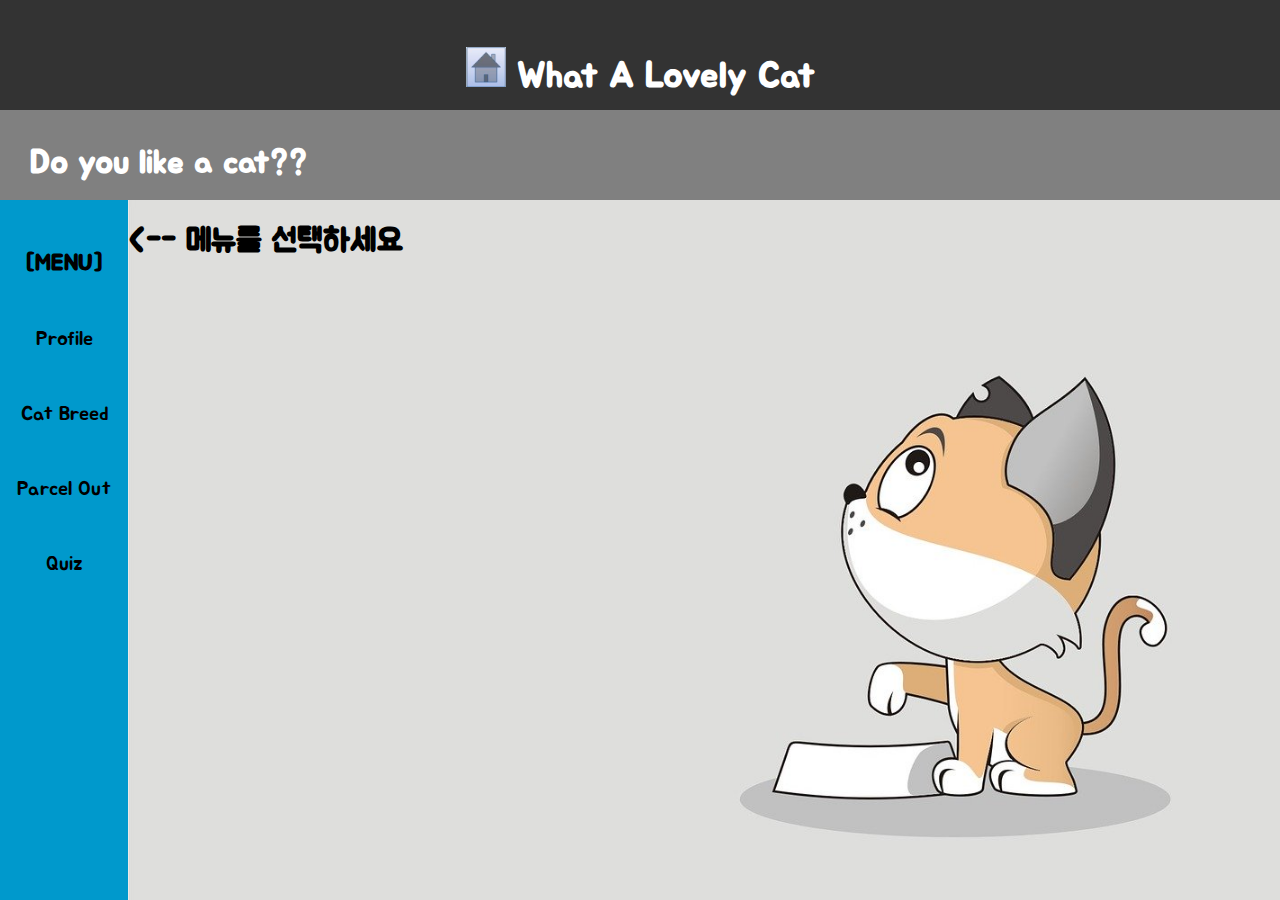
<file: index.html>
<!DOCTYPE html>
<html lang="en">
<head>
    <meta charset="UTF-8">
    <title>Love Cat</title>
    <link href="https://fonts.googleapis.com/css2?family=Jua&display=swap" rel="stylesheet">
    <style media="screen">
        body {
            margin: 0px;
            font-family: 'Jua', sans-serif;
        }
        #box {
            position: relative;
            height: auto;
            margin: auto;
            background-color: #F90;
        }
        #top {
            background-color: #333;
            height: 110px;
            position: relative;
            font-size: 18px;
            color: #FFF;
            text-align: center;
        }
        #now_title{
            background-color: gray;
            height: 90px;
            position: relative;
            font-size: 5px;
            color: #FFF;
        }
        #left {
            background-color: #09C;
            float: left;
            height: 700px;
            width: 10%;
            font-size: 20px;
            position: relative;
            text-align: center;
        }
        #main {
            background: url("background.jpg");
            background-repeat : no-repeat;
            background-size : cover;
            float: left;
            height: 700px;
            width: 90%;
            position: relative;
        }
        #titletext{
            position : relative;
            background-color: gray;
            font-size: 22px;

        }
        a {
            color : black;
            text-decoration: none;
        }
        a:link {
            color:black;
            text-decoration: none;
        }<!-- 링크 표시 지우기 -->
        a:visited {
            color:black;
            text-decoration: none;
        }<!-- 방문 링크 표시 지우기 -->
        a:focus{
            color:black;
            text-decoration: none;
        }
        a:hover {
            color: red;
            text-decoration: none;
        } <!-- 마우스가 링크 위 -->
    </style> <!-- 처음만 적어 놓고 다음 틀은 css파일로 묶음 -->

    <script>
        var popup = 'popup.html';
        var popupname = '환영합니다.'
        var popupoption = 'width = 500, height = 300, top = 100, left = 100';

        window.open(popup, popupname, popupoption);
    </script>
    <script src = "https://code.jquery.com/jquery-3.1.1.js"></script>
    <script>

        $(document).ready(function(){

        })
    </script>
</head>
<body>
<div id="box">
    <div id="top">
        <br>
        <h1>
            <a href="index.html">
            <img src = 'home.JPG' width = "40" height="40">
            </a>
                What A Lovely Cat

        </h1>

    </div>

    <div id="now_title"><br><div id = "titletext"><h2> &nbsp;&nbsp;&nbsp;Do you like a cat??</h2></div></div>

    <div id="left"><br>
        <h3>
        [MENU]
        </h3>
        <br>
        <div>
            <a href="menu1.html">
            Profile
        </a>
        </div>
        <br>
        <br>
        <div>
            <a href="menu2.html">
                Cat Breed
            </a>
        </div>
        <br>
        <br>
        <div>
            <a href="menu3.html">
                Parcel Out
            </a>
        </div>
        <br>
        <br>
        <div>
            <a href="menu4.html">
                Quiz
            </a>
        </div>
    </div>

    <div id="main">
        <h1><-- 메뉴를 선택하세요<br></h1>
        <iframe width="800" height="460" src="https://www.youtube.com/embed/rbz5siyFS9s" frameborder="0" allow="accelerometer; autoplay; encrypted-media; gyroscope; picture-in-picture" allowfullscreen></iframe>
    </div>
</div>

</body>

</html>
</file>
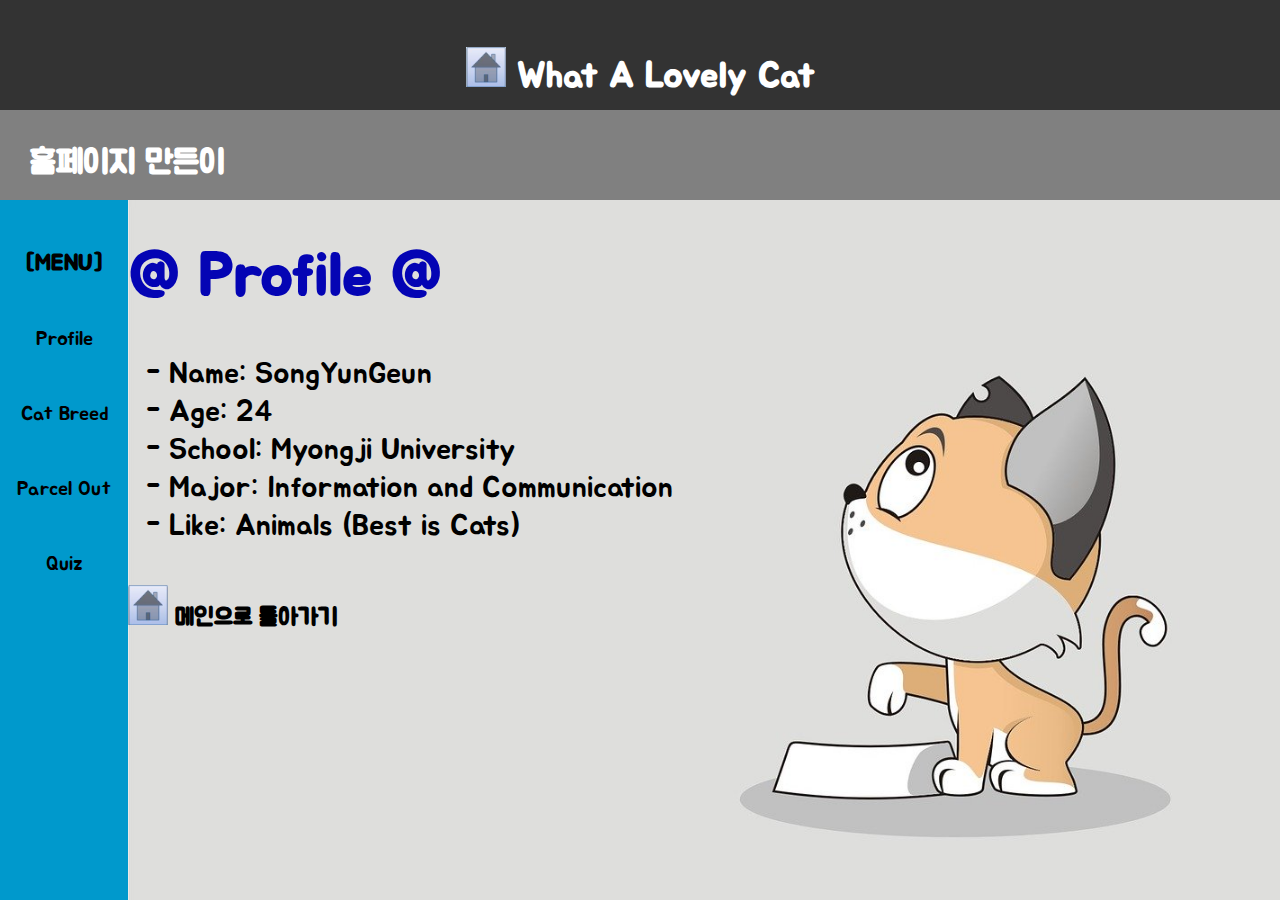
<file: menu1.html>
<!DOCTYPE html>
<html lang="en">
<head>
    <meta charset="UTF-8">
    <title>
        PROFILE
    </title>
    <link rel="stylesheet" type = 'text/css' href = 'basic.css'/>
    <link href="https://fonts.googleapis.com/css2?family=Jua&display=swap" rel="stylesheet">
    <script src = "https://code.jquery.com/jquery-3.1.1.js"></script>
    <script>
        var myprofile = {
            Name : 'SongYunGeun',
            Age : '24',
            School : 'Myongji University',
            Major : 'Information and Communication',
            Like : 'Animals (Best is Cats)'
        }
        var output = '';
        var i;
        $(document).ready(function(){
            $('<h1></h1>').html('@ Profile @').appendTo('profile');
            $('profile').css('color','#0404B4');
            $('profile').css('font-size','30px');
            for(i in myprofile){
                output += '&nbsp - '+ i + ": "+myprofile[i] + '<br>';
            }
            $('<text></text>').html(output).appendTo('profile');
            $('text').css('color','black');

        })


    </script>
</head>
<body>
<div id="box">
    <div id="top">
        <br><h1>
            <a href="index.html">
                <img src = 'home.JPG' width = "40" height="40">
            </a>
            What A Lovely Cat</h1>
    </div>

    <div id="now_title"><br><div id = "titletext">
        <h2>&nbsp;&nbsp;&nbsp;홈페이지 만든이</h2></div></div>
    <div id="left"><br>
        <h3>
            [MENU]
        </h3>
        <br>
        <div>
            <a href="menu1.html">
                Profile
            </a>
        </div>
        <br>
        <br>
        <div>
            <a href="menu2.html">
                Cat Breed
            </a>
        </div>
        <br>
        <br>
        <div>
            <a href="menu3.html">
                Parcel Out
            </a>
        </div>
        <br>
        <br>
        <div>
            <a href="menu4.html">
                Quiz
            </a>
        </div>
    </div>

    <div id="main">
        <profile>

        </profile>
        <br>
        <h2>
        <a href="index.html">
            <img src = 'home.JPG' width = "40" height="40">
        </a>메인으로 돌아가기</h2>
    </div>

</div>

</body>

</html>
</file>
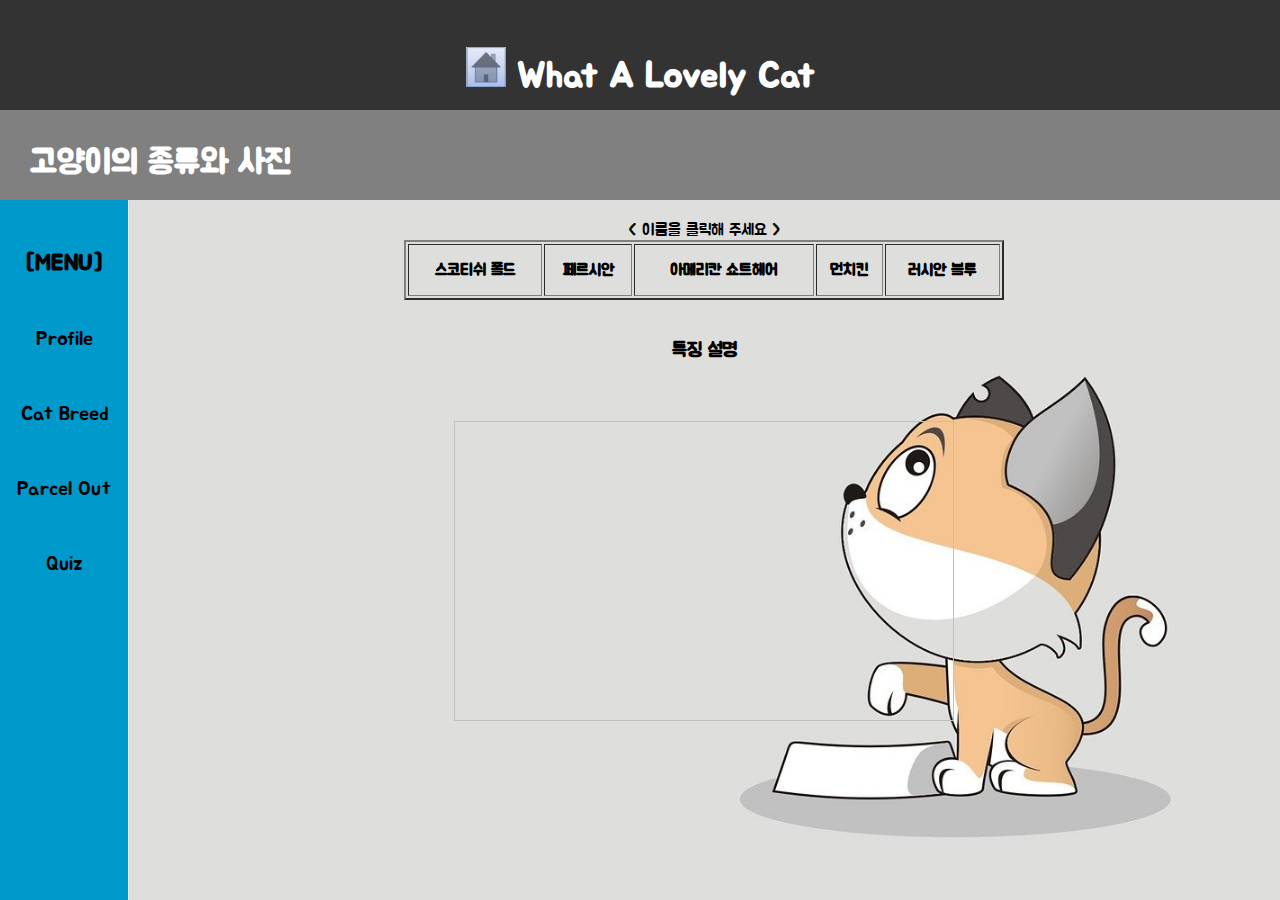
<file: menu2.html>
<!DOCTYPE html>
<html lang="en">
<head>
    <meta charset="UTF-8">
    <title>
        CAT BREED
    </title>
    <link rel="stylesheet" type = 'text/css' href = 'basic.css'/>
    <link href="https://fonts.googleapis.com/css2?family=Jua&display=swap" rel="stylesheet">
    <style>

    </style>
    <script>

    </script>
    <script src = "https://code.jquery.com/jquery-3.1.1.js"></script>
    <script>
        var explain = [];
        explain.push('@특징 : 동그란 얼굴과 접힌 귀, @성격 : 순하고 유순하다.');
        explain.push('@특징 : 얼굴이 둥글고 넓음, @성격 : 얌전하고 게으르다.');
        explain.push('@특징 : 통통한 볼과 짧은 털, @성격 : 친화력이 좋고 애교가 많다.');
        explain.push('@특징 : 너무 짧은 다리... , @성격 : 온순하고 사람을 잘 따름');
        explain.push('@특징 : 은빛을 띈 푸른 털, @성격 : 조용하고 온순하다.');
        $(document).ready(function(){
            $('#breed1').on({
                'click':function(){
                    $('#mainimg').attr("src",'breed1.jpg');
                    $('text').empty()
                    $('<h3></h3>').html(explain[0]).appendTo('text');
                }
            })
            $('#breed2').on({
                'click':function(){
                    $('#mainimg').attr("src",'breed2.jpg');
                    $('text').empty()
                    $('<h3></h3>').html(explain[1]).appendTo('text');
                }
            })
            $('#breed3').on({
                'click':function(){
                    $('#mainimg').attr("src",'breed3.jpg');
                    $('text').empty()
                    $('<h3></h3>').html(explain[2]).appendTo('text');
                }
            })
            $('#breed4').on({
                'click':function(){
                    $('#mainimg').attr("src",'breed4.jpg');
                    $('text').empty()
                    $('<h3></h3>').html(explain[3]).appendTo('text');
                }
            })
            $('#breed5').on({
                'click':function(){
                    $('#mainimg').attr("src",'breed5.jpg');
                    $('text').empty()
                    $('<h3></h3>').html(explain[4]).appendTo('text');
                }
            })
        })
    </script>
</head>
<body>
<div id="box">
    <div id="top">
        <br><h1>
        <a href="index.html">
            <img src = 'home.JPG' width = "40" height="40">
        </a>
        What A Lovely Cat</h1></div>

    <div id="now_title"><br><div id = "titletext">
        <h2>&nbsp;&nbsp;&nbsp;고양이의 종류와 사진</h2></div></div>

    <div id="left"><br>
        <h3>
            [MENU]
        </h3>
        <br>
        <div>
            <a href="menu1.html">
                Profile
            </a>
        </div>
        <br>
        <br>
        <div>
            <a href="menu2.html">
                Cat Breed
            </a>
        </div>
        <br>
        <br>
        <div>
            <a href="menu3.html">
                Parcel Out
            </a>
        </div>
        <br>
        <br>
        <div>
            <a href="menu4.html">
                Quiz
            </a>
        </div>
    </div>

    <div id="main">

        <center>
            <br>
            &lt 이름을 클릭해 주세요 &gt
        <table border = '2px' width = '600' height = '60'>
            <th id = 'breed1'>스코티쉬 폴드</th>
            <th id = 'breed2'>페르시안</th>
            <th id = 'breed3'>아메리칸 쇼트헤어</th>
            <th id = 'breed4'>먼치킨</th>
            <th id = 'breed5'>러시안 블루</h>
        </table>
        <br>
            <text><h3>특징 설명</h3></text>
        <br><br>
        <img id = 'mainimg' width = '500' height = '300'>
        </center>
    </div>
</div>

</body>

</html>
</file>
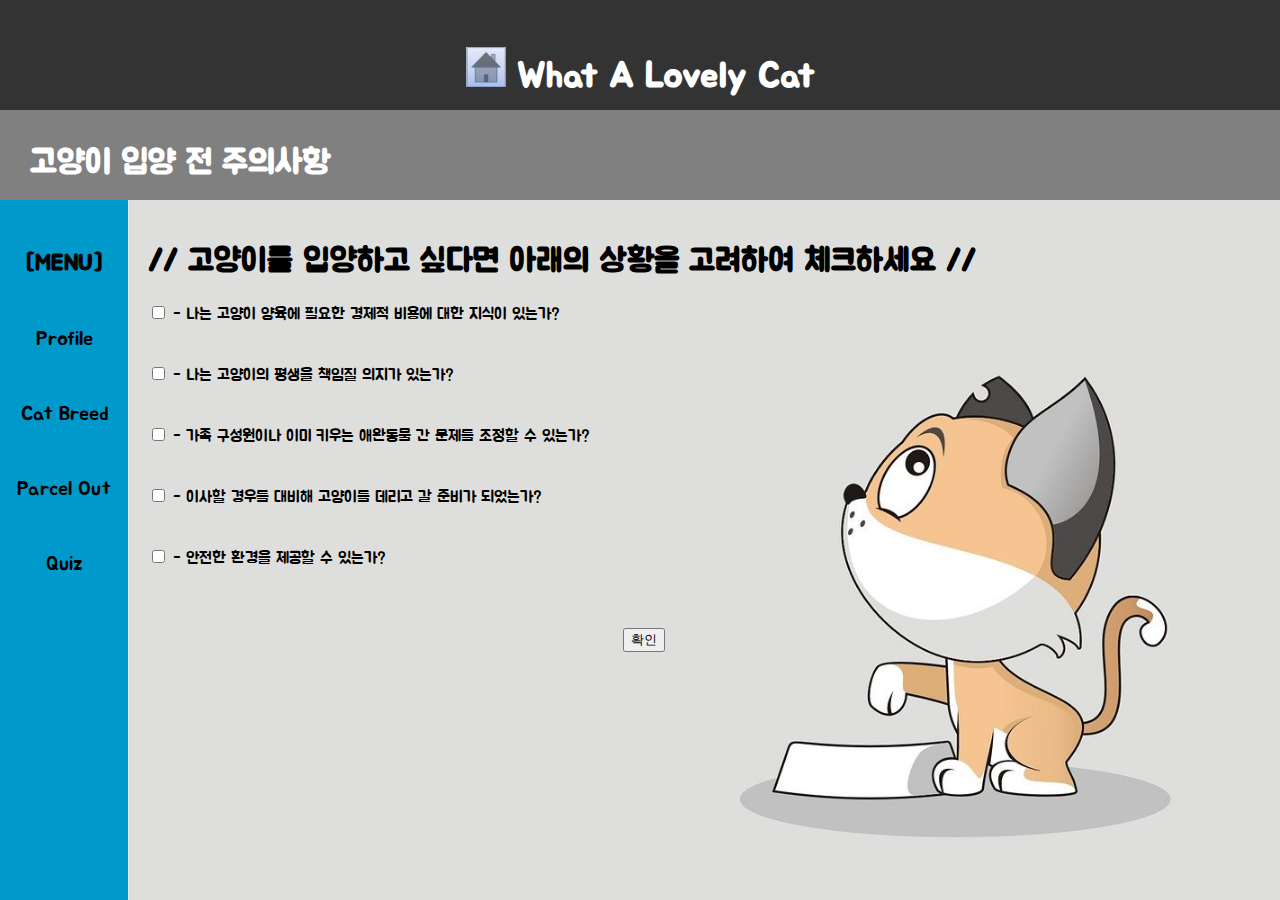
<file: menu3.html>
<!DOCTYPE html>
<html lang="en">
<head>
    <meta charset="UTF-8">
    <title>
        PARCEL OUT
    </title>
    <link rel="stylesheet" type = 'text/css' href = 'basic.css'/>
    <link href="https://fonts.googleapis.com/css2?family=Jua&display=swap" rel="stylesheet">
    <script src = "https://code.jquery.com/jquery-3.1.1.js"></script>
    <script>

        $(document).ready(function(){

            document.getElementById('checks').onclick=function() {
                var i;
                var ischeck = true;
                var checkmenual = document.getElementsByName('menual[]');
                for (i = 0; i < checkmenual.length; i++) {
                    if (checkmenual[i].checked == false) {
                        ischeck = false;
                    }
                }
                if (ischeck) {
                    $('urllink').empty();
                    alert('입양 준비가 되었습니다');
                    $('<a href = "httP://ijoa.co.kr" target = "_blank"></a>').html('--입양사이트 이동(클릭)--').appendTo('urllink');

                } else {
                    alert('경고 : 입양 준비가 안되었습니다.')
                }
            }
        })
        var popup = 'popup2.html';
        var popupname = '유기동물 수.'
        var popupoption = 'width = 500, height = 300, top = 100, left = 100';

        window.open(popup, popupname, popupoption);
    </script>
</head>
<body>
<div id="box">
    <div id="top"><br><h1>
        <a href="index.html">
            <img src = 'home.JPG' width = "40" height="40">
        </a>
        What A Lovely Cat</h1></div>

    <div id="now_title"><br><div id = "titletext">
        <h2>&nbsp;&nbsp;&nbsp;고양이 입양 전 주의사항</h2></div></div>

    <div id="left"><br>
        <h3>
            [MENU]
        </h3>
        <br>
        <div>
            <a href="menu1.html">
                Profile
            </a>
        </div>
        <br>
        <br>
        <div>
            <a href="menu2.html">
                Cat Breed
            </a>
        </div>
        <br>
        <br>
        <div>
            <a href="menu3.html">
                Parcel Out
            </a>
        </div>
        <br>
        <br>
        <div>
            <a href="menu4.html">
                Quiz
            </a>
        </div>
    </div>

    <div id="main">
        <br>
        <h1>

         &nbsp; // 고양이를 입양하고 싶다면 아래의 상황을 고려하여 체크하세요 //
        </h1>
        &nbsp;&nbsp;&nbsp;
        <input type = 'checkbox' name = 'menual[]'>
        - 나는 고양이 양육에 필요한 경제적 비용에 대한 지식이 있는가?
        <br><br><br>&nbsp;&nbsp;&nbsp;
        <input type = 'checkbox' name = 'menual[]'>
        - 나는 고양이의 평생을 책임질 의지가 있는가?
        <br><br><br>&nbsp;&nbsp;&nbsp;
        <input type = 'checkbox' name = 'menual[]'>
        - 가족 구성원이나 이미 키우는 애완동물 간 문제를 조정할 수 있는가?
        <br><br><br>&nbsp;&nbsp;&nbsp;
        <input type = 'checkbox' name = 'menual[]'>
        - 이사할 경우를 대비해 고양이를 데리고 갈 준비가 되었는가?
        <br><br><br>&nbsp;&nbsp;&nbsp;
        <input type = 'checkbox' name = 'menual[]'>
        - 안전한 환경을 제공할 수 있는가?

        <br><br>&nbsp;&nbsp;&nbsp;
        <urllink></urllink>
        <br><br>&emsp;&emsp;&emsp;&emsp;&emsp;&emsp;&emsp;&emsp;&emsp;&emsp;
        &emsp;&emsp;&emsp;&emsp;&emsp;&emsp;&emsp;&emsp;&emsp;&emsp;&emsp;&emsp;
        &emsp;&emsp;&emsp;&emsp;&emsp;&emsp;&emsp;&emsp;
        <input type = 'button' name = 'btn1' value ='확인' id="checks">

    </div>
</div>

</body>

</html>
</file>
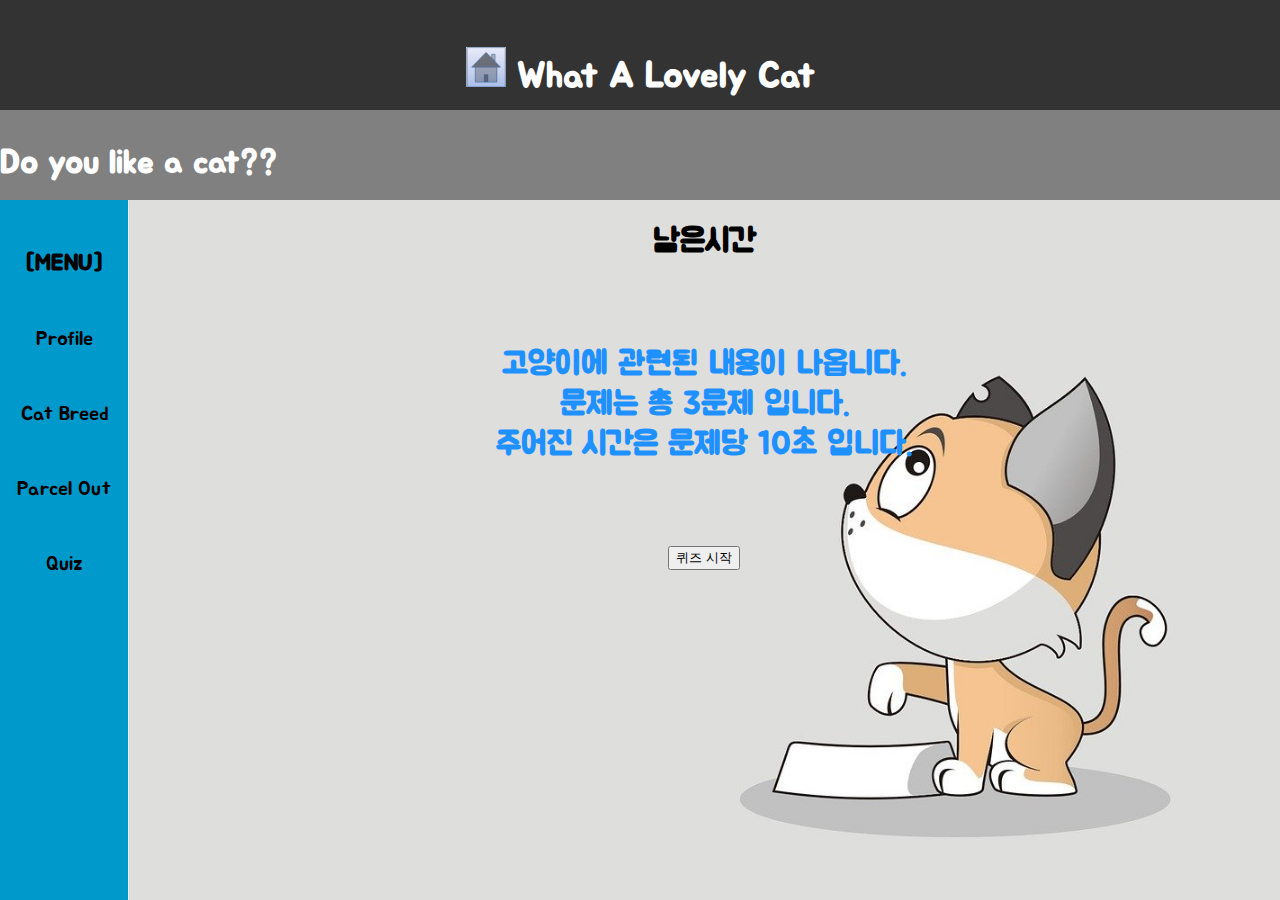
<file: menu4.html>
<!DOCTYPE html>
<html lang="en">
<head>
    <meta charset="UTF-8">
    <title>
        QUIZ
    </title>
    <link rel="stylesheet" type = 'text/css' href = 'basic.css'/>
    <link href="https://fonts.googleapis.com/css2?family=Jua&display=swap" rel="stylesheet">
    <style>
        text {
          color : dodgerblue;
        }
    </style>
    <script src = "https://code.jquery.com/jquery-3.1.1.js"></script>
    <script>
        $(document).ready(function(){
            var score = 0;
            document.getElementById('start').onclick=function() {
                $('quiz').empty()
                var countdown = 10;
                var correct = 'a';
                var i;
                $('<text></text>').html('다음 사진은 어떤 고양이 일까요?<br><br>').appendTo('quiz');
                $('<img src = "breed2.jpg" width = "300" height =  "300">').appendTo('quiz')
                var output = '<br>';
                var output2 = '&nbsp ';
                output += '<select name = "quiz1" id = "quiz1">';
                output += '<option value = "a">페르시안</option>';
                output += '<option value = "b">스코티쉬 폴드</option>';
                output += '<option value = "c">먼치킨</option>';
                output += '<option value = "d">러시안 블루</option>';
                $('<text></text>').html(output).appendTo('quiz');
                output2 += '<input type="button" value="정답제출" class = "answ">'
                $('<but></but>').html(output2).appendTo('quiz');
                $('.answ').click(function(){
                    countdown = 0;
                });
                var interval = setInterval(function () {
                    if(countdown == 0)
                    {
                        var temp = document.getElementById("quiz1");
                        var ans = temp.options[temp.selectedIndex].value;
                        if(ans == correct)
                        {
                            alert('정답입니다.')
                            score+=1;
                        }
                        else{
                            alert('오답입니다.')
                        }
                        clearInterval(interval);
                        quiz2();
                    }
                    $('timer').empty();
                    $('<h1></h1>').html('남은시간 : ' + countdown).appendTo('timer');
                    countdown -= 1;
                }, 1000)
            }
            function quiz2() {
                $('quiz').empty()
                var countdown = 10;
                var correct = 'b';
                var i;
                $('<text></text>').html('다음 사진은 어떤 고양이 일까요?<br><br>').appendTo('quiz');
                $('<img src = "breed1.jpg" width = "300" height =  "300">').appendTo('quiz')
                var output = '<br>';
                var output2 = '&nbsp ';
                output += '<select name = "quiz2" id = "quiz2">';
                output += '<option value = "a">페르시안</option>';
                output += '<option value = "b">스코티쉬 폴드</option>';
                output += '<option value = "c">먼치킨</option>';
                output += '<option value = "d">러시안 블루</option>';
                $('<text></text>').html(output).appendTo('quiz');
                output2 += '<input type="button" value="정답제출" class = "answ">'
                $('<but></but>').html(output2).appendTo('quiz');
                $('.answ').click(function(){
                    countdown = 0;
                });
                var interval = setInterval(function () {
                    if(countdown == 0)
                    {
                        var temp = document.getElementById("quiz2");
                        var ans = temp.options[temp.selectedIndex].value;
                        if(ans == correct)
                        {
                            alert('정답입니다.')
                            score+=1;
                        }
                        else{
                            alert('오답입니다.')
                        }
                        clearInterval(interval);
                        quiz3();
                    }
                    $('timer').empty();
                    $('<h1></h1>').html('남은시간 : ' + countdown).appendTo('timer');
                    countdown -= 1;
                }, 1000)
            }
            function quiz3() {
                $('quiz').empty()
                var countdown = 10;
                var correct = 'd';
                var i;
                $('<text></text>').html('다음 사진은 어떤 고양이 일까요?<br><br>').appendTo('quiz');
                $('<img src = "breed5.jpg" width = "300" height =  "300">').appendTo('quiz')
                var output = '<br>';
                var output2 = '&nbsp ';
                output += '<select name = "quiz3" id = "quiz3">';
                output += '<option value = "a">페르시안</option>';
                output += '<option value = "b">스코티쉬 폴드</option>';
                output += '<option value = "c">먼치킨</option>';
                output += '<option value = "d">러시안 블루</option>';
                $('<text></text>').html(output).appendTo('quiz');
                output2 += '<input type="button" value="정답제출" class = "answ">'
                $('<but></but>').html(output2).appendTo('quiz');
                $('.answ').click(function(){
                    countdown = 0;
                });
                var interval = setInterval(function () {
                    if(countdown == 0)
                    {
                        var temp = document.getElementById("quiz3");
                        var ans = temp.options[temp.selectedIndex].value;
                        if(ans == correct)
                        {
                            alert('정답입니다.')
                            score+=1;
                        }
                        else{
                            alert('오답입니다.')
                        }
                        clearInterval(interval);
                        final();
                    }
                    $('timer').empty();
                    $('<h1></h1>').html('남은시간 : ' + countdown).appendTo('timer');
                    countdown -= 1;
                }, 1000)

            }
            function final(){
                $('quiz').empty();
                $('<h1></h1>').html('귀하는 3문제 중 ').appendTo('quiz');
                $('<text></text>').html('<h1>'+score + '문제</h1>').appendTo('quiz');
                $('<h1></h1>').html('를 맞추셧습니다.').appendTo('quiz');
            }
        })

    </script>
</head>
<body>
<div id="box">
    <div id="top"><br> <h1>
        <a href="index.html">
            <img src = 'home.JPG' width = "40" height="40">
        </a>
        What A Lovely Cat</h1></div>

    <div id="now_title"><br><div id = "titletext"><h2> Do you like a cat??</h2></div></div>

    <div id="left"><br>
        <h3>
            [MENU]
        </h3>
        <br>
        <div>
            <a href="menu1.html">
                Profile
            </a>
        </div>
        <br>
        <br>
        <div>
            <a href="menu2.html">
                Cat Breed
            </a>
        </div>
        <br>
        <br>
        <div>
            <a href="menu3.html">
                Parcel Out
            </a>
        </div>
        <br>
        <br>
        <div>
            <a href="menu4.html">
                Quiz
            </a>
        </div>
    </div>
    <div id="main">
        <center>
            <timer>
                <h1>남은시간</h1>
            </timer>
            <quiz>
            <br><br>
            <h1><text>고양이에 관련된 내용이 나옵니다.<br>
            문제는 총 3문제 입니다.<br>
            주어진 시간은 문제당 10초 입니다.</h1>
            <br><br><br>
            </text>
            <input type = 'button' id="start" value="퀴즈 시작">
            </quiz>
        </center>
    </div>
</div>

</body>

</html>
</file>
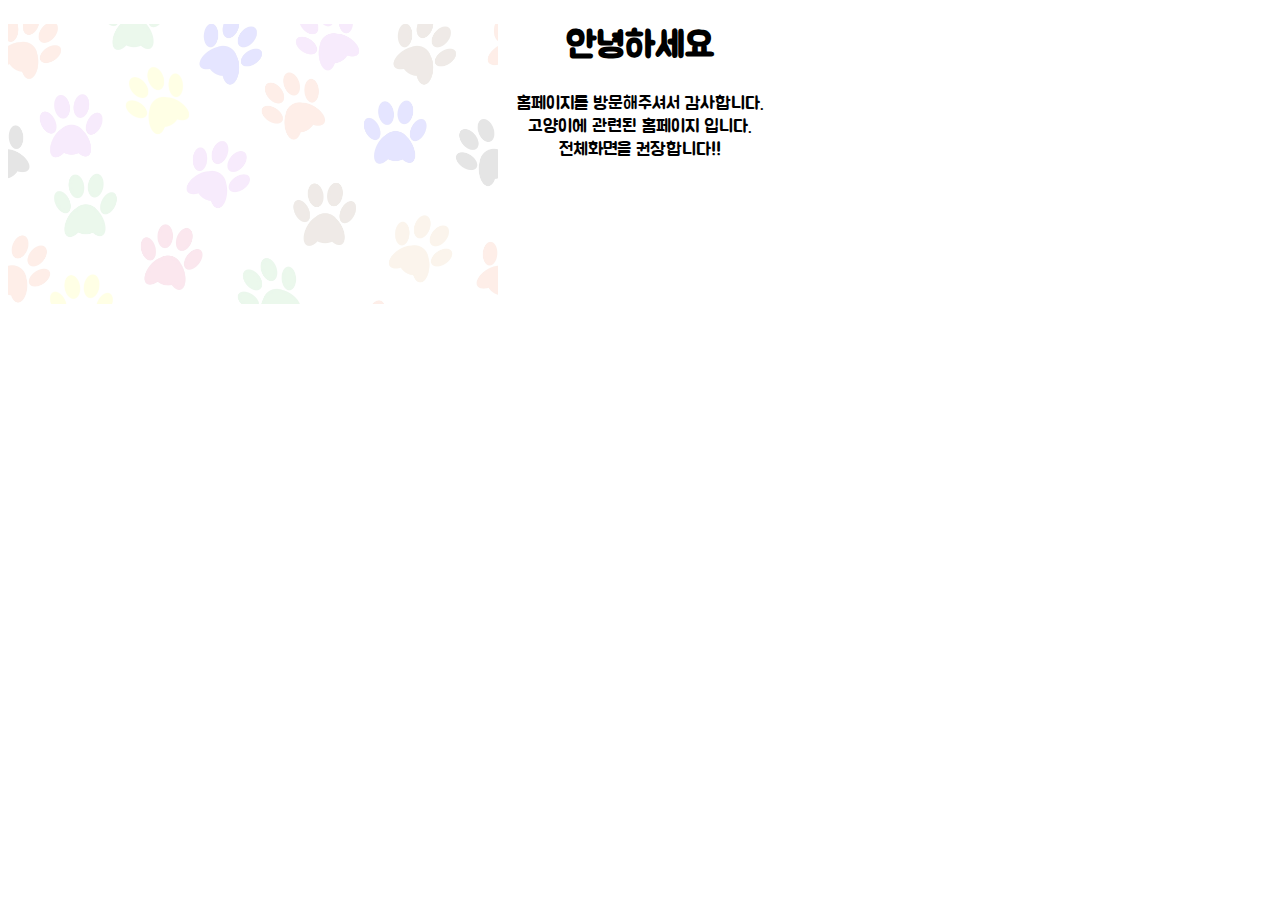
<file: popup.html>
<!DOCTYPE html>
<html lang="en">
<head>
    <meta charset="UTF-8">
    <title>안녕하세요</title>
    <link href="https://fonts.googleapis.com/css2?family=Jua&display=swap" rel="stylesheet">
    <style>
        body{
            font-size: 18px;
            text-align: center;
            position: relative;
            z-index: 1;
            font-family: 'Jua', sans-serif;
        }
        .backbody::after{
            width : 490px;
            height : 280px;
            content : '';
            top:0;
            left: 0;
            background: url("catfoot.jpg");
            background-repeat : no-repeat;
            background-size : cover;
            position : absolute;
            z-index: -1;
            opacity: 0.1;

        }
    </style>
    <script>
        function textcolor1(){
            document.getElementById('link1').style.color = 'red';
        }
        function textcolorback1(){
            document.getElementById('link1').style.color = 'black';
        }
    </script>

</head>
<body>
<div class = "backbody">

    <h1>안녕하세요<br></h1>
    홈페이지를 방문해주셔서 감사합니다.<br>
    고양이에 관련된 홈페이지 입니다.<br>
    전체화면을 권장합니다!!<br>
</div>

</body>
</html>
</file>
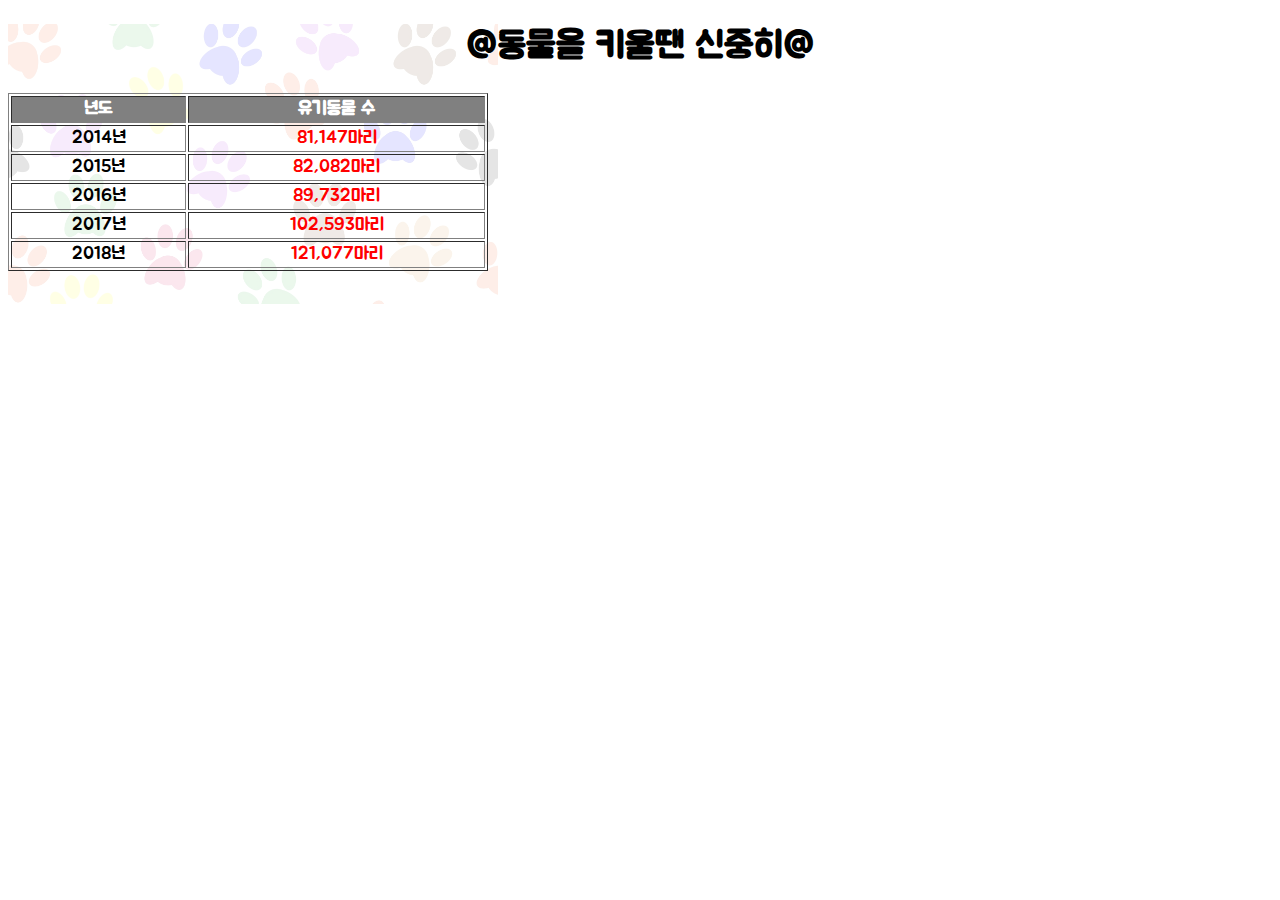
<file: popup2.html>
<!DOCTYPE html>
<html lang="en">
<head>
    <meta charset="UTF-8">
    <title>안녕하세요</title>
    <link href="https://fonts.googleapis.com/css2?family=Jua&display=swap" rel="stylesheet">
    <style>
        body{
            font-size: 18px;
            text-align: center;
            position: relative;
            z-index: 1;
            font-family: 'Jua', sans-serif;
            text-align: center;
        }
        .backbody::after{
            width : 490px;
            height : 280px;
            content : '';
            top:0;
            left: 0;
            background: url("catfoot.jpg");
            background-repeat : no-repeat;
            background-size : cover;
            position : absolute;
            z-index: -1;
            opacity: 0.1;

        }
    </style>
    <script src = "http://code.jquery.com/jquery-3.1.1.js"></script>

    <script>
        var xml = '';
        xml += '<total>';
        xml += ' <casey>';
        xml += ' <year>2014년</year>';
        xml += ' <number>81,147마리</number>';
        xml += ' </casey>';
        xml += ' <casey>';
        xml += ' <year>2015년</year>';
        xml += ' <number>82,082마리</number>';
        xml += ' </casey>';
        xml += ' <casey>';
        xml += ' <year>2016년</year>';
        xml += ' <number>89,732마리</number>';
        xml += ' </casey>';
        xml += ' <casey>';
        xml += ' <year>2017년</year>';
        xml += ' <number>102,593마리</number>';
        xml += ' </casey>';
        xml += ' <casey>';
        xml += ' <year>2018년</year>';
        xml += ' <number>121,077마리</number>';
        xml += ' </casey>';
        xml += '</total>';
        $(document).ready(function () {
            var count = 0;
            var xmlDoc = $.parseXML(xml);
            var output = ''
            output += '<table border="1px" width = "480"><tr> <th> 년도 </th> <th> 유기동물 수</th> </tr>';
            $(xmlDoc).find('casey').each(function (index) {
                output += ' <tr>';
                output += '     <td>' + $(this).find('year').text() +'</td>';
                output += '     <td>' + $(this).find('number').text() + '</td>';
                output += ' </tr>';
            });
            document.body.innerHTML += output;
            $('tr').eq(0).css('background','gray');
            $('th').css('color','white');
            $('td').filter(':odd').css('color','red').end().filter(':even').css('color','black');

        });
        </script>

</head>
<body>
<div class = "backbody">

    <h1>@동물을 키울땐 신중히@<br></h1>

</div>

</body>
</html>
</file>
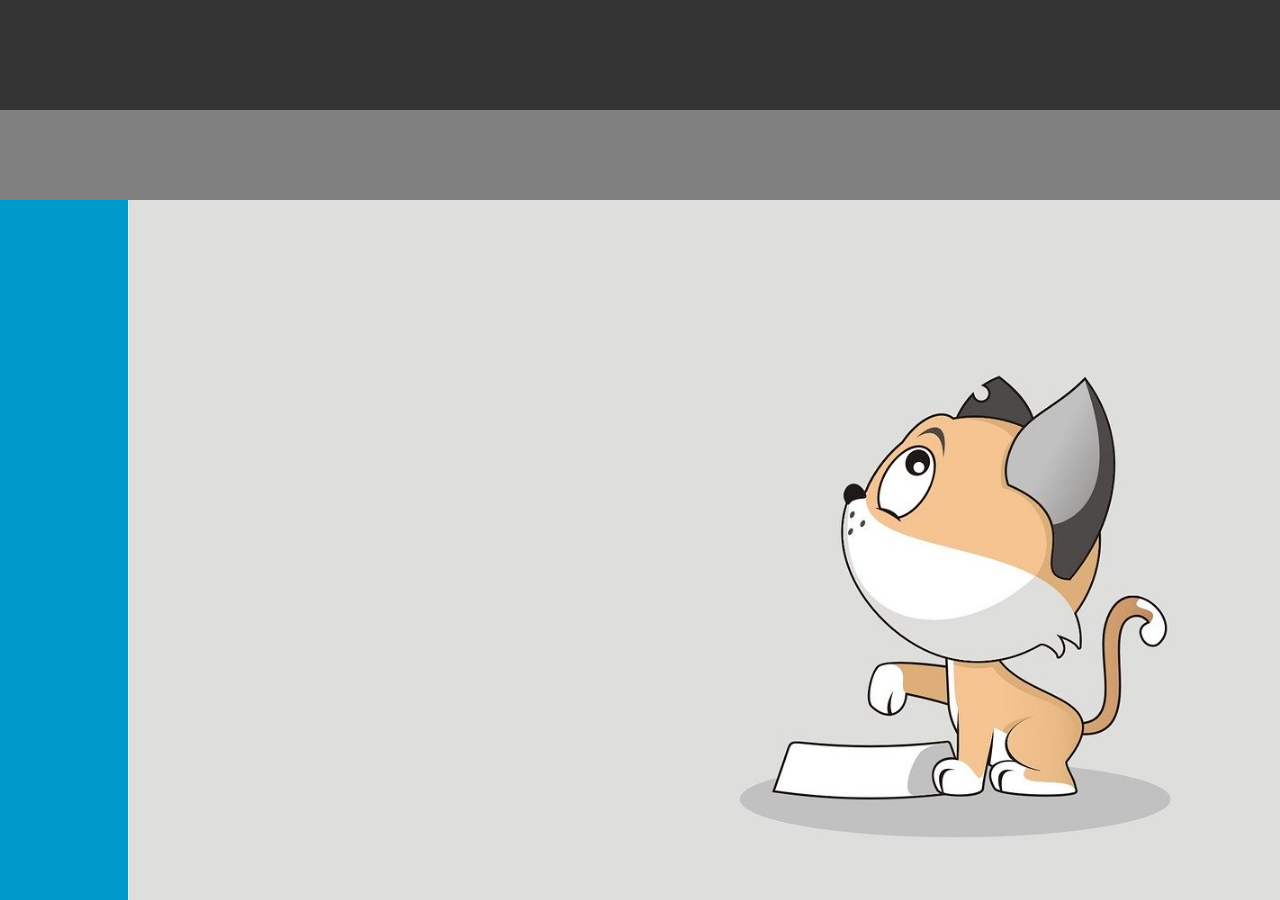
<file: temp.html>
<!DOCTYPE html>
<html lang="en">
<head>
    <meta charset="UTF-8">
    <title>Love Cat</title>
    <link href="https://fonts.googleapis.com/css2?family=Jua&display=swap" rel="stylesheet">
    <style media="screen">
        body {
            margin: 0px;
            font-family: 'Jua', sans-serif;
        }
        #box {
            position: relative;
            height: auto;
            margin: auto;
            background-color: #F90;
        }
        #top {
            background-color: #333;
            height: 110px;
            position: relative;
            font-size: 18px;
            color: #FFF;
            text-align: center;
        }
        #now_title{
            background-color: gray;
            height: 90px;
            position: relative;
            font-size: 5px;
            color: #FFF;
        }
        #left {
            background-color: #09C;
            float: left;
            height: 700px;
            width: 10%;
            font-size: 20px;
            position: relative;
            text-align: center;
        }
        #main {
            background: url("background.jpg");
            background-repeat : no-repeat;
            background-size : cover;
            float: left;
            height: 700px;
            width: 90%;
            position: relative;
        }
        #titletext{
            position : relative;
            background-color: gray;
            font-size: 22px;

        }
        a {
            color : black;
            text-decoration: none;
        }
        a:link {
            color:black;
            text-decoration: none;
        }<!-- 링크 표시 지우기 -->
        a:visited {
            color:black;
            text-decoration: none;
        }<!-- 방문 링크 표시 지우기 -->
        a:focus{
            color:black;
            text-decoration: none;
        }
        a:hover {
            color: red;
            text-decoration: none;
        } <!-- 마우스가 링크 위 -->
    </style> <!-- 처음만 적어 놓고 다음 틀은 css파일로 묶음 -->

<body>
<div id="box">
    <div id="top">

    </div>

    <div id="now_title"><br></div>

    <div id="left"><br>

    </div>

    <div id="main">

    </div>
</div>

</body>

</html>
</file>
<file: basic.css>
﻿@charset "UTF-8";
body {
    margin: 0px;
    font-family: 'Jua', sans-serif;
}
#box {
    position: relative;
    height: auto;
    margin: auto;
    background-color: #F90;
}
#top {
    background-color: #333;
    height: 110px;
    position: relative;
    font-size: 18px;
    color: #FFF;
    text-align: center;
}
#now_title{
    background-color: gray;
    height: 90px;
    position: relative;
    font-size: 5px;
    color: #FFF;
}
#left {
    background-color: #09C;
    float: left;
    height: 700px;
    width: 10%;
    font-size: 20px;
    position: relative;
    text-align: center;
    border-right-width: 5px;
    border: #333333;
}
#main {
    background: url("background.jpg");
    background-repeat : no-repeat;
    background-size : cover;
    float: left;
    height: 700px;
    width: 90%;
    position: relative;
}
#titletext{
    position : relative;
    background-color: gray;
    font-size: 22px;

}
a {
    color : black;
    text-decoration: none;
}
a:link {
    color:black;
    text-decoration: none;
}<!-- 링크 표시 지우기 -->
a:visited {
    color:black;
    text-decoration: none;
}<!-- 방문 링크 표시 지우기 -->
a:focus{
    color:black;
    text-decoration: none;
}
a:hover {
    color: red;
    text-decoration: none;
} <!-- 마우스가 링크 위 -->
</file>
